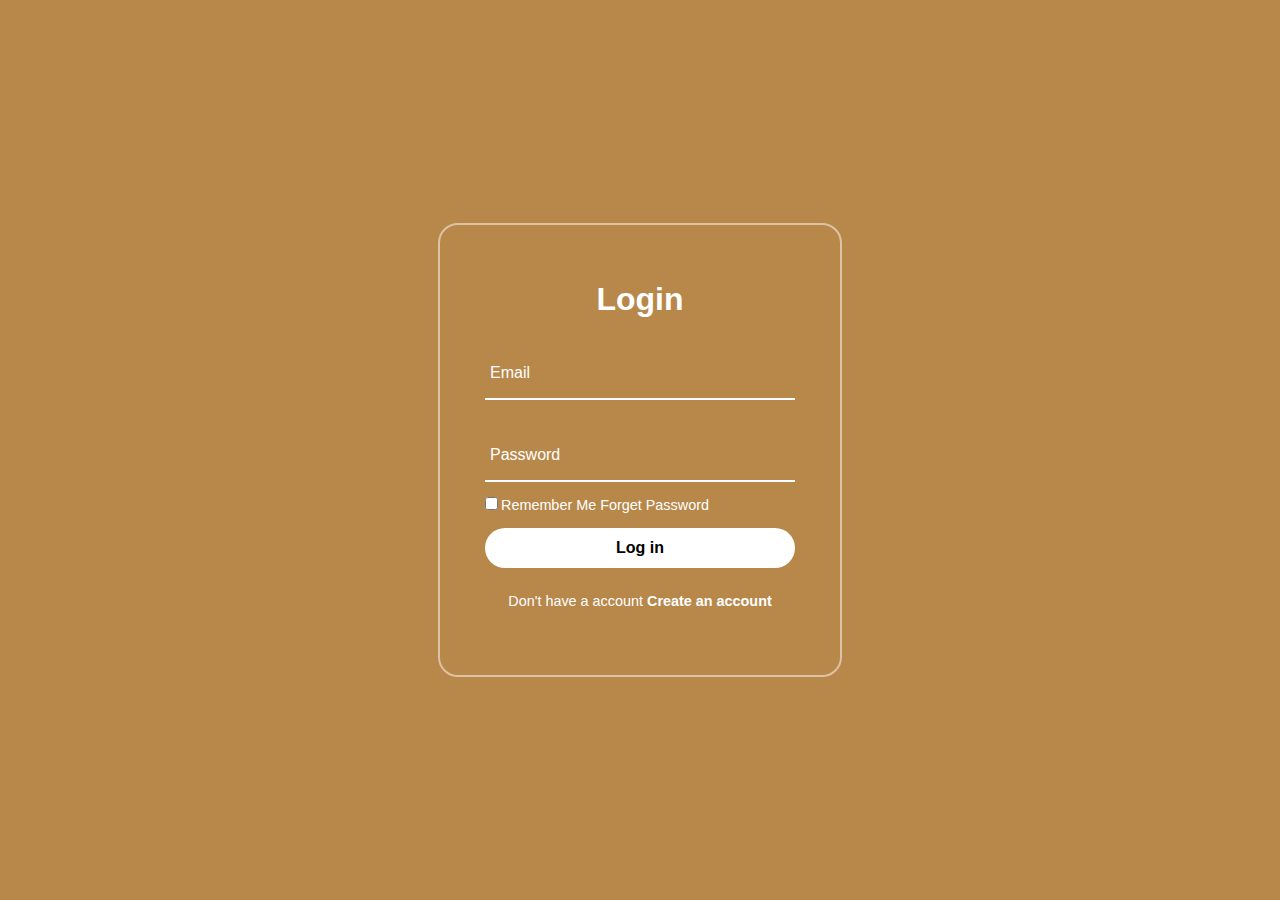
<file: login.html>
<!DOCTYPE html>
<html lang="en" >
<head>
  <link rel="stylesheet" href="login.css">
  <title>Login</title>
</head>
<body>
<section>
<div class="form-box">
<div class="form-value">
<form action="">
<h2>Login</h2>
<div class="inputbox">
<ion-icon name="mail-outline"></ion-icon>
<input type="email" required>
<label for="">Email</label>
</div>
<div class="inputbox">
<ion-icon name="lock-closed-outline"></ion-icon>
<input type="password" required>
<label for="">Password</label>
</div>
<div class="forget">
<label for=""><input type="checkbox">Remember Me  <a href="#">Forget Password</a></label>
 </div>
<button>Log in</button></a>
<div class="register">
<p>Don't have a account <a href="#">Create an account</a></p>
</div>
</form>
</div>
</div>
</section>

</body>
</html>
</file>
<file: login.css>
*{
     background:#b8874a;
    margin: 0;
    padding: 0;
    font-family: 'poppins',sans-serif;
}
section{
    display: flex;
    justify-content: center;
    align-items: center;
    min-height: 100vh;
    width: 100%;
    
    background-position: center;
    background-size: cover;
}
.form-box{
    position: relative;
    width: 400px;
    height: 450px;
    background: transparent;
    border: 2px solid rgba(255,255,255,0.5);
    border-radius: 20px;
    backdrop-filter: blur(15px);
    display: flex;
    justify-content: center;
    align-items: center;

}
h2{
    font-size: 2em;
    color: #fff;
    text-align: center;
}
.inputbox{
    position: relative;
    margin: 30px 0;
    width: 310px;
    border-bottom: 2px solid #fff;
}
.inputbox label{
    position: absolute;
    top: 50%;
    left: 5px;
    transform: translateY(-50%);
    color: #fff;
    font-size: 1em;
    pointer-events: none;
    transition: .5s;
}
input:focus ~ label,
input:valid ~ label{
top: -5px;
}
.inputbox input {
    width: 100%;
    height: 50px;
    background: transparent;
    border: none;
    outline: none;
    font-size: 1em;
    padding:0 35px 0 5px;
    color: #fff;
}
.inputbox ion-icon{
    position: absolute;
    right: 8px;
    color: #fff;
    font-size: 1.2em;
    top: 20px;
}
.forget{
    margin: -15px 0 15px ;
    font-size: .9em;
    color: #fff;
    display: flex;
    justify-content: space-between;  
}

.forget label input{
    margin-right: 3px;
    
}
.forget label a{
    color: #fff;
    text-decoration: none;
}
.forget label a:hover{
    text-decoration: underline;
}
button{
    width: 100%;
    height: 40px;
    border-radius: 40px;
    background: #fff;
    border: none;
    outline: none;
    cursor: pointer;
    font-size: 1em;
    font-weight: 600;
}
.register{
    font-size: .9em;
    color: #fff;
    text-align: center;
    margin: 25px 0 10px;
}
.register p a{
    text-decoration: none;
    color: #fff;
    font-weight: 600;
}
.register p a:hover{
    text-decoration: underline;
}
.login:hover{
    color: #b8874a;
}
</file>
